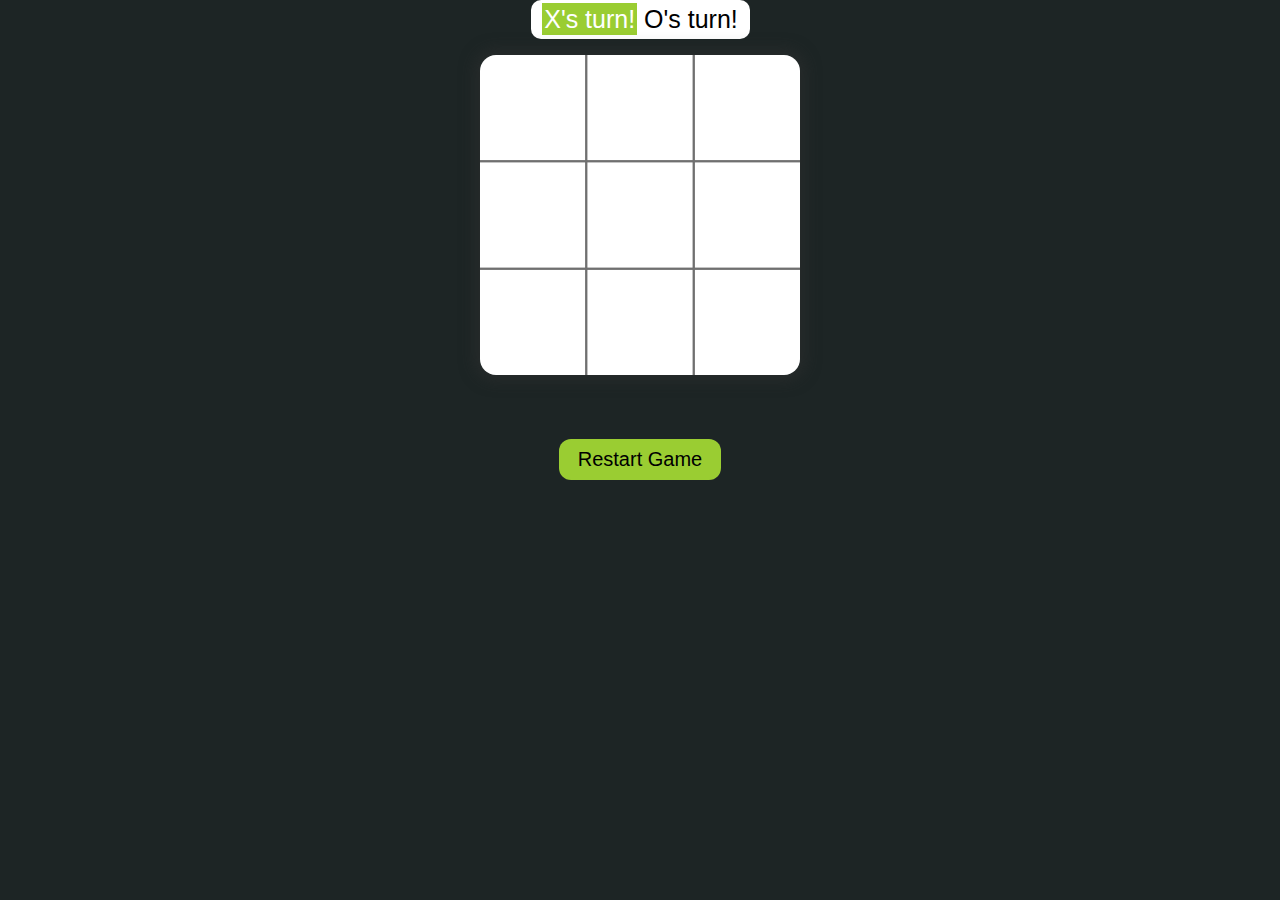
<file: index.html>
<!DOCTYPE html>
<html>
<head>
  <meta charset="utf-8">
  <meta name="viewport" content="width=device-width, initial-scale=1">
  <link rel="stylesheet" href="style.css">
  <title>Tic Tac Toe</title>
</head>
<body>
  <!--Players turn-->
  <section class="players">
    <span class="xTurn active">X's turn!</span>
    <span class="oTurn">O's turn!</span>
  </section>
  <!--Board-->
  <section class="board">
    <div class="cell"></div>
    <div class="cell"></div>
    <div class="cell"></div>
    <div class="cell"></div>
    <div class="cell"></div>
    <div class="cell"></div>
    <div class="cell"></div>
    <div class="cell"></div>
    <div class="cell"></div>
  </section>
  <!--Result-->
  <h1 id="result"></h1>
  <!--Restart Button-->
  <button id="restart">Restart Game</button>

  <script src="script.js"></script>
</body>
</html>
</file>
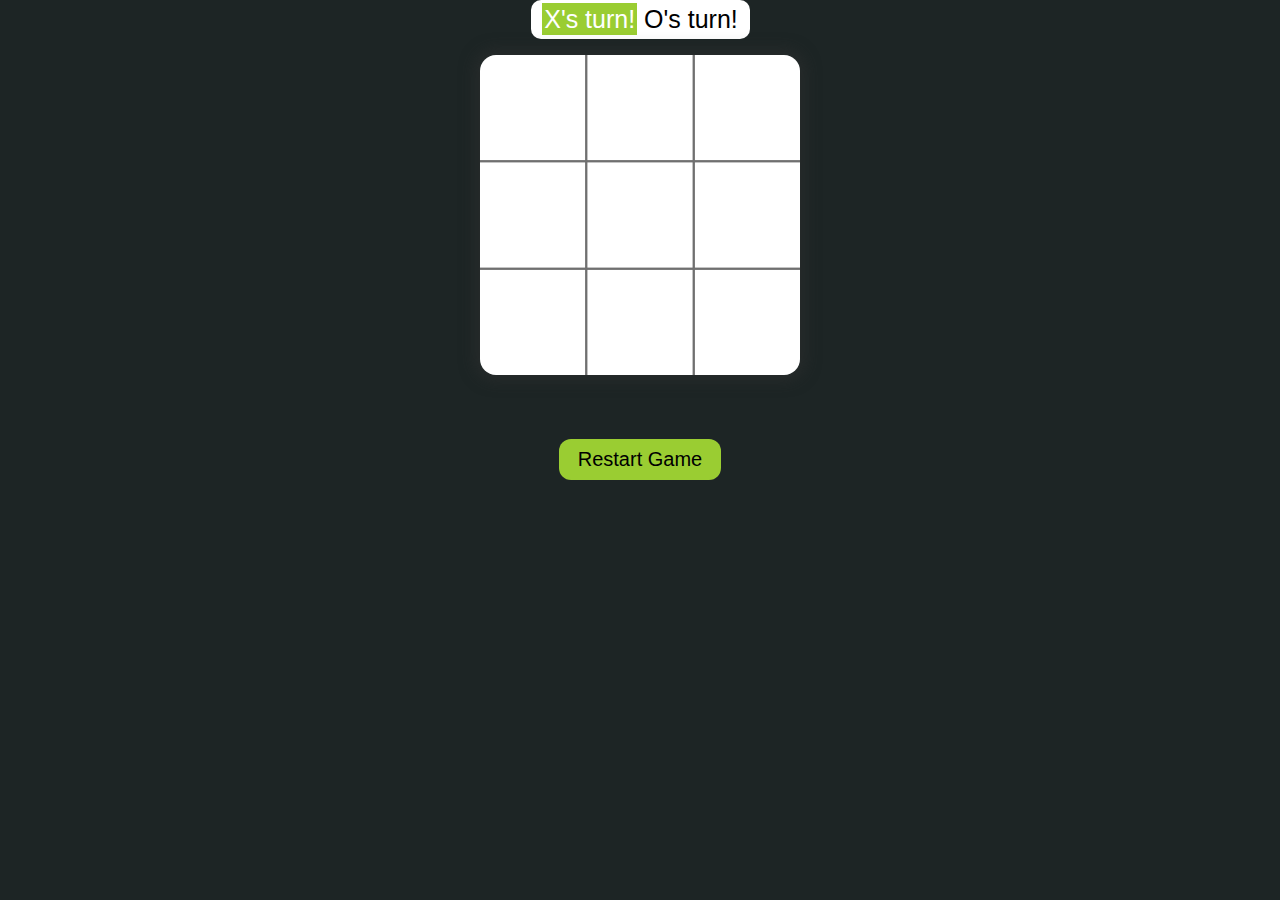
<file: game.html>
<!DOCTYPE html>
<html>
<head>
  <meta charset="utf-8">
  <meta name="viewport" content="width=device-width, initial-scale=1">
  <link rel="stylesheet" type="text/css" href="style.css">
  <title>Tic Tac Toe</title>
</head>
<body>
  <!--Players-->
  <div class="board-player">
    <div class="players">
      <span class="xTurn active">X's turn!</span>
      <span class="oTurn">O's turn!</span>
    </div>
  </div>
  <!--Board-->
  <section class="board">
    <div class="cell"></div>
    <div class="cell"></div>
    <div class="cell"></div>
    <div class="cell"></div>
    <div class="cell"></div>
    <div class="cell"></div>
    <div class="cell"></div>
    <div class="cell"></div>
    <div class="cell"></div>
  </section>
  <!--Result-->
  <h1 id="result"></h1>
  <!--Restart-->
  <button id="restart">Restart Game</button>

  <script type="text/javascript" src="script.js"></script>
</body>
</html>
</file>
<file: style.css>
* {
  margin: 0;
  padding: 0;
  box-sizing: border-box;
}

body {
  background-color: rgb(29, 37, 37);
  font-family: Helvetica, sans-serif;
  display: flex;
  flex-direction: column;
  justify-content: center;
  align-items: center;
  gap: 1rem;
}

.players{
  background: #fff;
  width: 219px;
  border-radius: 10px;
  font-size: 25px;
  text-align: center;
  padding: 5px 3px;
}

.players span.active{
  background: yellowgreen;
  color: #fff;
  padding: 2px;
}

.board {
  width: 320px;
  height: 320px;
  display: grid;
  grid-template-columns: repeat(3, 1fr);
  grid-template-rows: repeat(3, 1fr);
  gap: 2px;
  background-image: url(img/grid.png);
  background-size: cover;
  border-radius: 1rem;
  box-shadow: 0 0 15px 5px rgba(50, 50, 50, 0.5);
}

.board:hover {
  cursor: pointer;
}

.circle {
  background-image: url(img/circle.png);
}

.cross {
  background-image: url(img/cross.png);
}

.circle,
.cross {
  background-size: 80%;
  background-position: center;
  background-repeat: no-repeat;
}

#result {
  width: 200px;
  height: 2rem;
  font-size: 1.5rem;
  color: white;
  text-align: center;
}

button {
  background-color: yellowgreen;
  border: none;
  border-radius: 12px;
  font-size: 20px;
  padding: 9px 19px;
}

button:hover {
  cursor: pointer;
  background-color: green;
}
</file>
